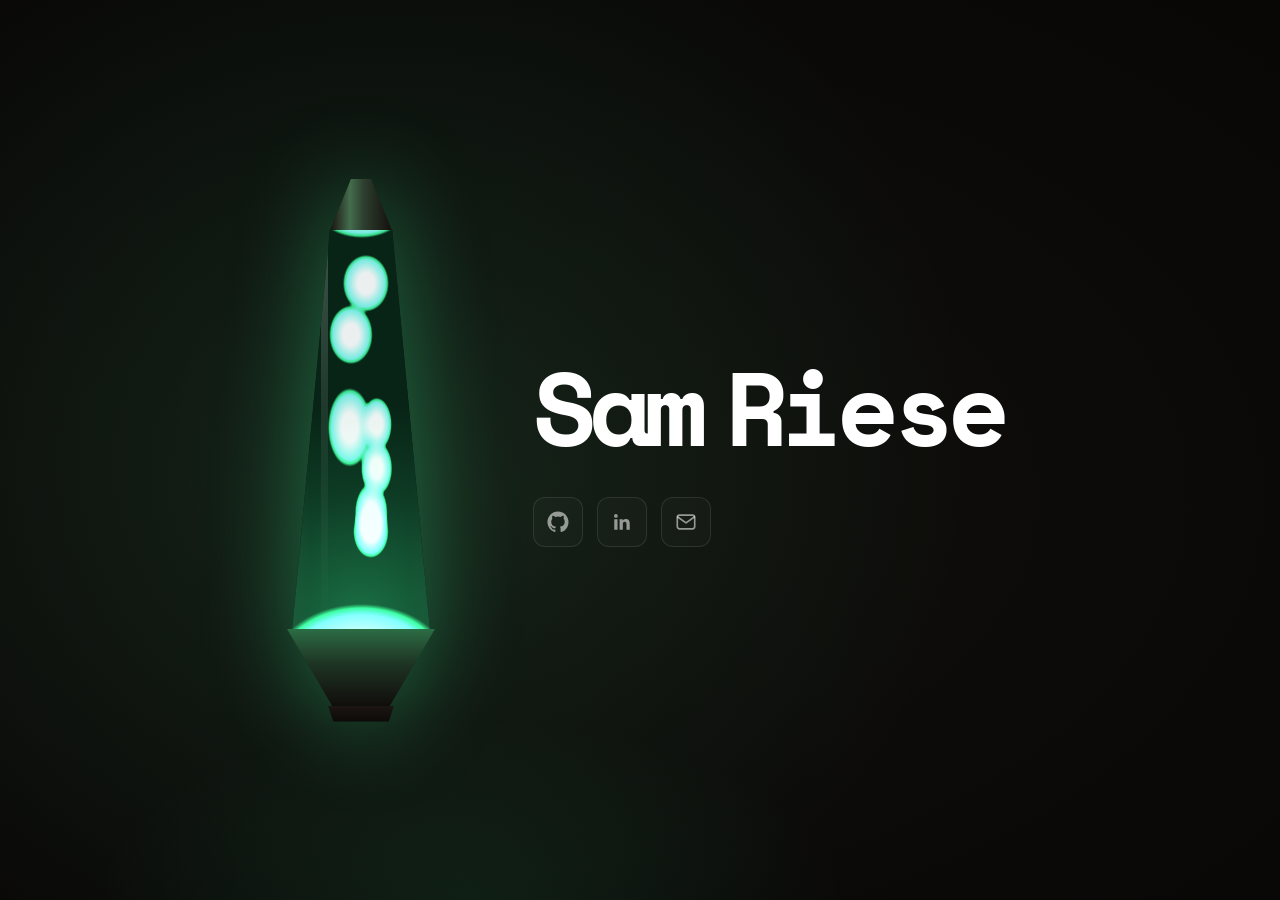
<file: index.html>
<!DOCTYPE html>
<html lang="en">
<head>
<meta charset="utf-8">
<meta name="viewport" content="width=device-width, initial-scale=1">
<title>Sam Riese</title>
<link rel="preconnect" href="https://fonts.googleapis.com">
<link rel="preconnect" href="https://fonts.gstatic.com" crossorigin>
<link href="https://fonts.googleapis.com/css2?family=Space+Mono:wght@400;700&display=swap" rel="stylesheet">
<link rel="stylesheet" href="./style.css">
</head>
<body>

<div class="scene">

  <!-- Ambient light from the lamp -->
  <div class="ambient-light" aria-hidden="true"></div>

  <!-- Floor glow -->
  <div class="floor-glow" aria-hidden="true"></div>

  <div class="composition">

    <!-- ===== LAVA LAMP ===== -->
    <div class="lamp">
      <div class="lamp-cap"></div>
      <div class="lamp-glass">
        <canvas id="lavaCanvas" width="168" height="400"></canvas>
        <div class="lamp-side-highlights" aria-hidden="true"></div>
        <div class="lamp-sheen" aria-hidden="true"></div>
      </div>
      <div class="lamp-base"></div>
      <a href="./easter-egg/" class="lamp-foot" aria-hidden="true" tabindex="-1"></a>
    </div>

    <!-- ===== NAME + ICONS ===== -->
    <div class="identity">
      <h1 class="name">Sam&nbsp;Riese</h1>

      <div class="socials">
        <a href="https://github.com/SamRiese" target="_blank" rel="noopener" aria-label="GitHub" title="GitHub" class="social-link">
          <svg width="22" height="22" viewBox="0 0 24 24" fill="currentColor" aria-hidden="true"><path d="M12 .5C5.65.5.5 5.65.5 12c0 5.08 3.29 9.39 7.86 10.91.58.11.79-.25.79-.55 0-.27-.01-1.17-.02-2.12-3.2.7-3.88-1.36-3.88-1.36-.52-1.33-1.28-1.68-1.28-1.68-1.04-.71.08-.7.08-.7 1.15.08 1.76 1.18 1.76 1.18 1.03 1.76 2.69 1.25 3.35.96.1-.75.4-1.25.72-1.54-2.55-.29-5.24-1.28-5.24-5.69 0-1.26.45-2.28 1.18-3.09-.12-.29-.51-1.46.11-3.04 0 0 .96-.31 3.16 1.18a11 11 0 0 1 5.76 0c2.2-1.49 3.16-1.18 3.16-1.18.62 1.58.23 2.75.11 3.04.74.81 1.18 1.83 1.18 3.09 0 4.42-2.7 5.39-5.27 5.68.41.36.78 1.06.78 2.14 0 1.54-.01 2.79-.01 3.17 0 .31.21.67.8.55A11.51 11.51 0 0 0 23.5 12C23.5 5.65 18.35.5 12 .5z"></path></svg>
        </a>
        <a href="https://linkedin.com/in/sam-david-riese" target="_blank" rel="noopener" aria-label="LinkedIn" title="LinkedIn" class="social-link">
          <svg width="22" height="22" viewBox="0 0 24 24" fill="currentColor" aria-hidden="true"><path d="M20.45 20.45h-3.55v-5.57c0-1.33-.03-3.04-1.85-3.04-1.86 0-2.14 1.45-2.14 2.94v5.67H9.35V9h3.41v1.56h.05c.48-.9 1.64-1.85 3.37-1.85 3.6 0 4.27 2.37 4.27 5.46v6.28zM5.34 7.43a2.06 2.06 0 1 1 0-4.12 2.06 2.06 0 0 1 0 4.12zM7.12 20.45H3.55V9h3.57v11.45z"></path></svg>
        </a>
        <a href="#" id="emailLink" aria-label="E-Mail" title="E-Mail" class="social-link">
          <svg width="22" height="22" viewBox="0 0 24 24" fill="none" stroke="currentColor" stroke-width="1.8" stroke-linecap="round" stroke-linejoin="round" aria-hidden="true"><rect x="2.5" y="4.5" width="19" height="15" rx="2.5"></rect><path d="M3 6.5l9 6.5 9-6.5"></path></svg>
        </a>
      </div>
    </div>

  </div>
</div>

<script src="./lamp.js"></script>
</body>
</html>
</file>
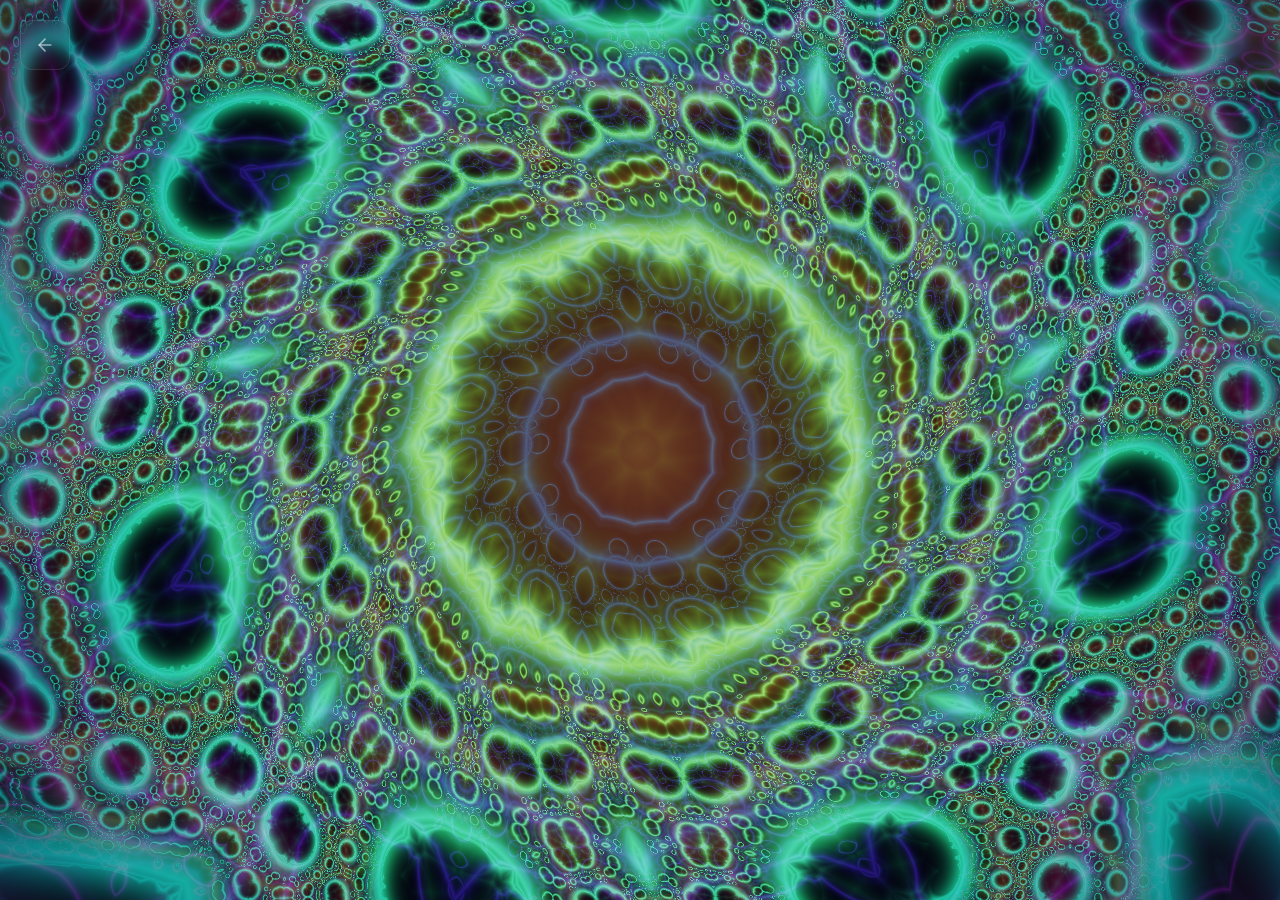
<file: easter-egg/index.html>
<!DOCTYPE html>
<html lang="de">
<head>
<meta charset="utf-8">
<meta name="viewport" content="width=device-width, initial-scale=1">
<title>???</title>
<link rel="stylesheet" href="easter-egg.css">
</head>
<body>
<div class="stage">
  <canvas id="easter-egg-canvas"></canvas>
  <a class="back-link" href="../index.html" aria-label="back to the landing page">
    <svg width="20" height="20" viewBox="0 0 24 24" fill="none" stroke="currentColor" stroke-width="2" stroke-linecap="round" stroke-linejoin="round" aria-hidden="true"><path d="M19 12H5"></path><path d="M12 19l-7-7 7-7"></path></svg>
  </a>
</div>
<script src="easter-egg.js"></script>
</body>
</html>
</file>
<file: style.css>
html, body {
  margin: 0;
  padding: 0;
  background: #0a0908;
}

:root {
  --lava: #35e08a;
  --glow: 0.7;
  --lava-a70: color-mix(in srgb, var(--lava) 70%, transparent);
  --lava-a40: color-mix(in srgb, var(--lava) 40%, transparent);
  --lava-a22: color-mix(in srgb, var(--lava) 22%, transparent);
  --lava-a12: color-mix(in srgb, var(--lava) 12%, transparent);
}

@keyframes ambientPulse {
  0%, 100% { transform: scale(1); }
  50% { transform: scale(1.12); }
}

@keyframes lampHalo {
  0%, 100% { opacity: 0.85; }
  50% { opacity: 1; }
}

.scene {
  min-height: 100vh;
  background: radial-gradient(120% 100% at 38% 55%, #12100d 0%, #0a0908 55%, #060505 100%);
  display: flex;
  align-items: center;
  justify-content: center;
  overflow: hidden;
  position: relative;
  font-family: 'Space Mono', monospace;
}

.ambient-light {
  position: absolute;
  left: 50%;
  top: 50%;
  width: 1400px;
  height: 1400px;
  margin-left: -960px;
  margin-top: -700px;
  background: radial-gradient(circle, var(--lava-a22) 0%, var(--lava-a12) 22%, transparent 60%);
  opacity: calc(0.75 * var(--glow));
  animation: ambientPulse 9s ease-in-out infinite;
  pointer-events: none;
}

.floor-glow {
  position: absolute;
  left: 50%;
  bottom: 0;
  width: 900px;
  height: 260px;
  margin-left: -620px;
  background: radial-gradient(60% 100% at 50% 100%, var(--lava-a12) 0%, transparent 70%);
  opacity: calc(0.9 * var(--glow));
  pointer-events: none;
}

.composition {
  display: flex;
  align-items: center;
  gap: 88px;
  position: relative;
  padding: 40px;
}

/* ===== LAVA LAMP ===== */

.lamp {
  display: flex;
  flex-direction: column;
  align-items: center;
  filter: drop-shadow(0 0 45px var(--lava-a40));
  animation: lampHalo 7s ease-in-out infinite;
}

.lamp-cap {
  width: 62px;
  height: 52px;
  clip-path: polygon(34% 0%, 66% 0%, 100% 100%, 0% 100%);
  background: linear-gradient(90deg, #171310 0%, color-mix(in srgb, var(--lava) 30%, #4a3d33) 32%, color-mix(in srgb, var(--lava) 14%, #2b241f) 55%, #14100d 100%);
  margin-bottom: -1px;
}

.lamp-glass {
  position: relative;
  width: 168px;
  height: 400px;
  clip-path: polygon(31.5% 0%, 68.5% 0%, 91% 100%, 9% 100%);
  background: color-mix(in srgb, var(--lava) 9%, #0c0a08);
  overflow: hidden;
}

.lamp-glass canvas {
  position: absolute;
  inset: 0;
  width: 100%;
  height: 100%;
}

.lamp-side-highlights {
  position: absolute;
  inset: 0;
  background: linear-gradient(90deg, rgba(255,255,255,0.16) 0%, rgba(255,255,255,0.03) 9%, transparent 20%, transparent 78%, rgba(255,255,255,0.02) 90%, rgba(255,255,255,0.10) 100%);
  pointer-events: none;
}

.lamp-sheen {
  position: absolute;
  top: 0;
  bottom: 0;
  left: 26%;
  width: 7px;
  background: linear-gradient(180deg, rgba(255,255,255,0.22), rgba(255,255,255,0.05) 60%, transparent);
  border-radius: 6px;
  pointer-events: none;
}

.lamp-base {
  width: 158px;
  height: 78px;
  clip-path: polygon(3% 0%, 97% 0%, 68% 100%, 32% 100%);
  background: linear-gradient(180deg, color-mix(in srgb, var(--lava) 42%, #241a12) 0%, color-mix(in srgb, var(--lava) 16%, #191310) 45%, #100d0b 100%);
  margin-top: -1px;
}

.lamp-foot {
  width: 66px;
  height: 16px;
  clip-path: polygon(0% 0%, 100% 0%, 92% 100%, 8% 100%);
  background: linear-gradient(180deg, #1c1613, #0c0a09);
  margin-top: -1px;
}

/* ===== NAME + ICONS ===== */

.identity {
  display: flex;
  flex-direction: column;
  align-items: flex-start;
  gap: 34px;
}

.name {
  margin: 0;
  font-family: 'Space Mono', monospace;
  font-weight: 700;
  font-size: clamp(56px, 8.5vw, 104px);
  line-height: 1.05;
  color: #ffffff;
  text-wrap: balance;
  letter-spacing: -0.08em;
  word-spacing: -0.3em;
}

.socials {
  display: flex;
  align-items: center;
  gap: 14px;
}

.social-link {
  display: flex;
  align-items: center;
  justify-content: center;
  width: 48px;
  height: 48px;
  border-radius: 12px;
  color: rgba(255,255,255,0.55);
  border: 1px solid rgba(255,255,255,0.10);
  background: rgba(255,255,255,0.02);
  text-decoration: none;
  transition: color 0.25s ease, border 0.25s ease, background 0.25s ease, transform 0.25s cubic-bezier(0.34, 1.56, 0.64, 1);
}

.social-link:hover {
  color: #ffffff;
  border-color: rgba(255,255,255,0.28);
  background: rgba(255,255,255,0.05);
  transform: translateY(-4px);
}

.social-link:active {
  transform: translateY(-1px);
}

@media (max-width: 640px) {
  .composition {
    flex-direction: column;
    gap: 40px;
  }

  .identity {
    align-items: center;
    text-align: center;
  }
}
</file>
<file: easter-egg/easter-egg.css>
html, body {
  margin: 0;
  padding: 0;
  height: 100%;
  overflow: hidden;
  background: #05030c;
}

.stage {
  position: fixed;
  inset: 0;
  background: #05030c;
  cursor: crosshair;
}

canvas {
  position: absolute;
  inset: 0;
  width: 100%;
  height: 100%;
  display: block;
}

.back-link {
  position: fixed;
  top: 20px;
  left: 20px;
  width: 48px;
  height: 48px;
  display: flex;
  align-items: center;
  justify-content: center;
  border-radius: 12px;
  color: rgba(255, 255, 255, 0.55);
  border: 1px solid rgba(255, 255, 255, 0.10);
  background: rgba(255, 255, 255, 0.02);
  text-decoration: none;
  backdrop-filter: blur(6px);
  -webkit-backdrop-filter: blur(6px);
  transition: color 0.25s ease, border 0.25s ease, background 0.25s ease, transform 0.25s cubic-bezier(0.34, 1.56, 0.64, 1);
  z-index: 10;
}

.back-link:hover {
  color: #ffffff;
  border-color: rgba(255, 255, 255, 0.28);
  background: rgba(255, 255, 255, 0.05);
  transform: translateY(-4px);
}

.back-link:active {
  transform: translateY(-1px);
}
</file>
